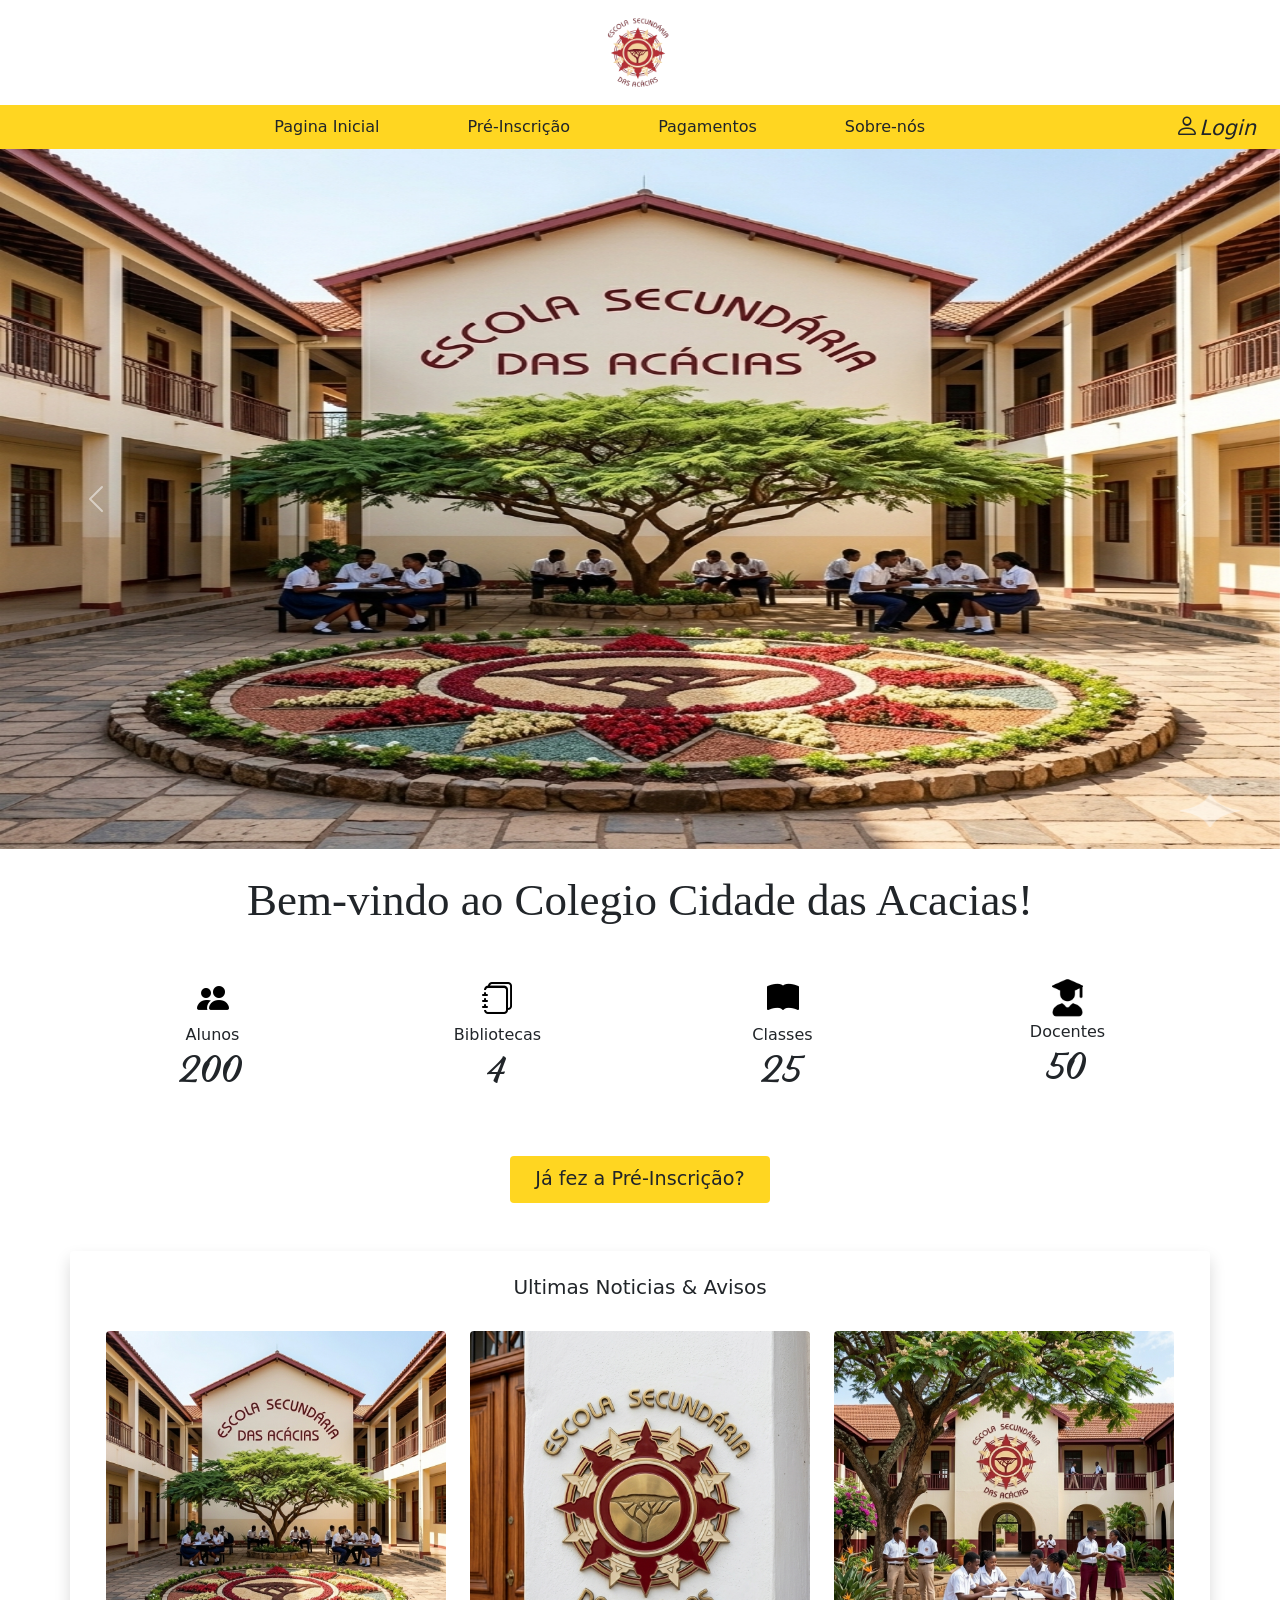
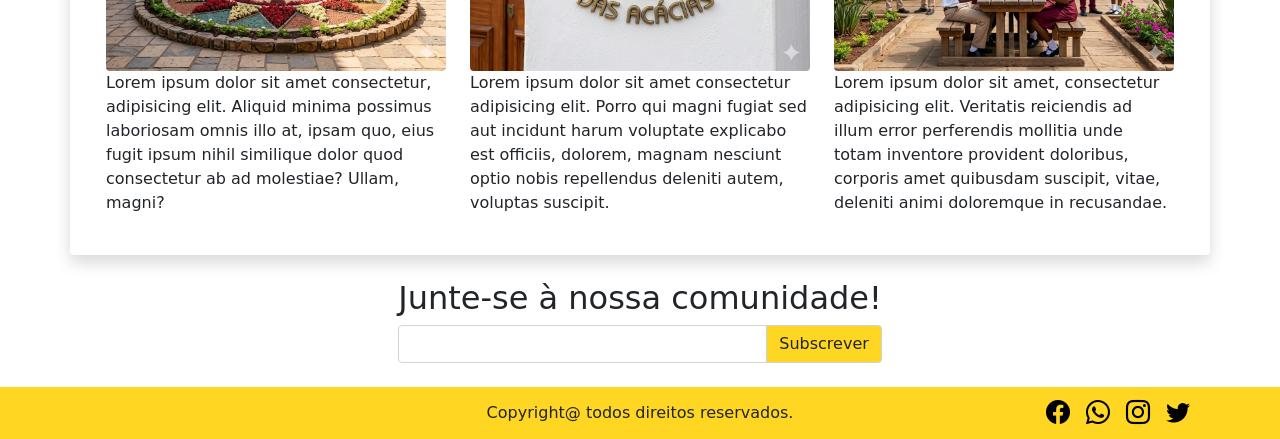
<file: index.html>
<!DOCTYPE html>
<html lang="pt-br">
<head>
    <meta charset="UTF-8">
    <meta name="viewport" content="width=device-width, initial-scale=1.0">
    <title>Colegio Cidade das Acacias</title>
    <link rel="stylesheet" href="css/bootstrap.css">
    <link rel="stylesheet" href="css/bootstrap-icons.css">
    <link rel="stylesheet" href="css/bootstrap-icons.min.css">
    <link rel="stylesheet" href="css/style.css">
    <link rel="shortcut icon" href="img/logo_brand.png" type="image/x-icon">
</head>
<body>
    <!-- logo -->
    <div class="d-flex justify-content-center align-items-center my-0 main-logo">
        <img src="img/Acacias.png"  width="200px" alt="">
    </div>
    <!-- Barra de navegacao -->
    <div class="d-flex justify-content-between align-items-center nav-bar px-4 py-1">
        <!-- Menu Principal -->
        <nav class="mx-auto">
            <ul class="d-flex list-unstyled  m-0 gap-5">
                <li>
                    <a class="text-decoration-none text-dark nav-btn" href="index.html">Pagina Inicial</a>
                </li>

                <li>
                    <a class="text-decoration-none text-dark nav-btn" href="pre-inscricao.html">Pré-Inscrição</a>
                </li>

                <li>
                    <a class="text-decoration-none text-dark nav-btn" href="pagamento.html">Pagamentos</a>
                </li>

                <li>
                    <a class="text-decoration-none text-dark nav-btn" href="sobre-nos.html">Sobre-nós</a>
                </li>

            </ul>
        </nav>
        <!-- Botao Login -->
        <div class="login">
            <a class="text-decoration-none d-flex align-items-center text-dark gap-1" href="login.html">
                <i class="bi bi-person log" style="font-size: 1.5em;"><small>Login</small></i>
            </a>
        </div>
    </div>
    <!-- Carousel Slide de Imagens -->
    <div id="carouselExampleControls" class="carousel slide" data-bs-ride="carousel">
        <div class="carousel-inner" style="height: 700px;">
            <div class="carousel-item active" >
            <img src="img/1.png" class="d-block w-100" style="height: 700px;" alt="...">
            </div>
            <div class="carousel-item">
            <img src="img/2.png" class="d-block w-100" style="height: 700px;" alt="...">
            </div>
            <div class="carousel-item">
            <img src="img/3.png" class="d-block w-100" style="height: 700px;" alt="...">
            </div>
        </div>
        <button class="carousel-control-prev" type="button" data-bs-target="#carouselExampleControls" data-bs-slide="prev">
            <span class="carousel-control-prev-icon" aria-hidden="true"></span>
            <span class="visually-hidden">Previous</span>
        </button>
        <button class="carousel-control-next" type="button" data-bs-target="#carouselExampleControls" data-bs-slide="next">
            <span class="carousel-control-next-icon" aria-hidden="true"></span>
            <span class="visually-hidden">Next</span>
        </button>
    </div>
    <!-- Titulo da pagina -->
    <h3 class="text-center my-4 college-title">Bem-vindo ao Colegio Cidade das Acacias!</h3>
    <!-- Icons e contadores -->
    <div class="container mt-5">
        <div class="row">
            <div class="col-md-3 d-flex flex-column align-items-center">
                <i class="bi bi-people-fill" style="font-size: 2em; color: #000000;"></i>
                <label for="alunos">Alunos</label>
                <span class="contador">200</span>
            </div>
            <div class="col-md-3 d-flex flex-column align-items-center">
                <i class="bi bi-journals" style="font-size: 2em; color: #000000;"></i>
                <label for="biblioteca">Bibliotecas</label>
                <span class="contador">4</span>
            </div>
            <div class="col-md-3 d-flex flex-column align-items-center">
                <i class="bi bi-book-fill" style="font-size: 2em; color: #000000;"></i>
                <label for="classes">Classes</label>
                <span class="contador">25</span>
            </div>
            <div class="col-md-3 d-flex flex-column align-items-center">
                <img src="img/student.png" width="17%" alt="">
                <label for="docentes">Docentes</label>
                <p class="contador">50</p>
            </div>
        </div>
    </div>
    <!-- Pre-inscricao -->
    <div class="d-flex justify-content-center align-items-center my-5">
        <a href="#" class="btn btn-regist rounded px-4 py-2">Já fez a Pré-Inscrição?</a>
    </div>
    <!-- Noticias -->
    <div class="container shadow rounded rounded-4 mb-4">
        <h5 class="text-center pt-4">Ultimas Noticias & Avisos</h5>
        <div class="row p-4">
            <div class="col-md-4">
                <img src="img/1.png" class="card-img-top rounded" alt="image">
                <p class="d-flex justify-content-center">
                    Lorem ipsum dolor sit amet consectetur, adipisicing elit. 
                    Aliquid minima possimus laboriosam omnis illo at, ipsam quo, 
                    eius fugit ipsum nihil similique dolor quod consectetur ab 
                    ad molestiae? Ullam, magni?
                </p>
            </div>
            <div class="col-md-4">
                <img src="img/2.png" class="card-img-top rounded" alt="imagem">
                <p>
                    Lorem ipsum dolor sit amet consectetur adipisicing elit. 
                    Porro qui magni fugiat sed aut incidunt harum voluptate 
                    explicabo est officiis, dolorem, magnam nesciunt optio 
                    nobis repellendus deleniti autem, voluptas suscipit.
                </p>
            </div>
            <div class="col-md-4">
                <img src="img/3.png" class="card-img-top rounded" alt="imagem">
                <p>
                    Lorem ipsum dolor sit amet, consectetur adipisicing elit. 
                    Veritatis reiciendis ad illum error perferendis mollitia 
                    unde totam inventore provident doloribus, corporis amet 
                    quibusdam suscipit, vitae, deleniti animi doloremque in 
                    recusandae.
                </p>
            </div>
        </div>       
    </div>
    <!-- Caixa de Email -->
    <div class="container d-flex flex-column justify-content-center align-items-center my-4">
        <div class="row">
            <div class="col-md-12">
                <h2>Junte-se à nossa comunidade!</h2>
                <div class="input-group">
                    <input type="text" class="form-control shadow-none">
                    <button class="input-group-text sub-btn">Subscrever</button>
                </div>
            </div>
        </div>
    </div>
    <!-- Rodape -->
    <footer class="p-2">
        <div class="container">
            <div class="row">
                <div class="col-md-4"></div>
                <div class="col-md-4 d-flex justify-content-center align-items-center">
                    Copyright@ todos direitos reservados.
                </div>
                <div class="footer-icons col-md-4 d-flex flex-row justify-content-end align-items-center gap-2">
                    <a href="www.facebook.com/">
                        <i class="bi bi-facebook me-2 Fb" style="font-size: 1.5em; color: #000000;"></i>
                    </a>
                    <a href="www.whatsapp.com/">
                        <i class="bi bi-whatsapp me-2 Wp" style="font-size: 1.5em; color: #000000;"></i>
                    </a>
                    <a href="www.instagram.com/">
                        <i class="bi bi-instagram me-2 Inst" style="font-size: 1.5em; color: #000000;"></i>
                    </a>
                    <a href="www.twitter.com/">
                        <i class="bi bi-twitter me-2 X" style="font-size: 1.5em; color: #000000;"></i>
                    </a>
                    
                </div>
            </div>
        </div>
    </footer>
    
    <script src="js/bootstrap.js"></script>
    <script src="js/popper.min.js"></script>
</body>
</html>
</file>
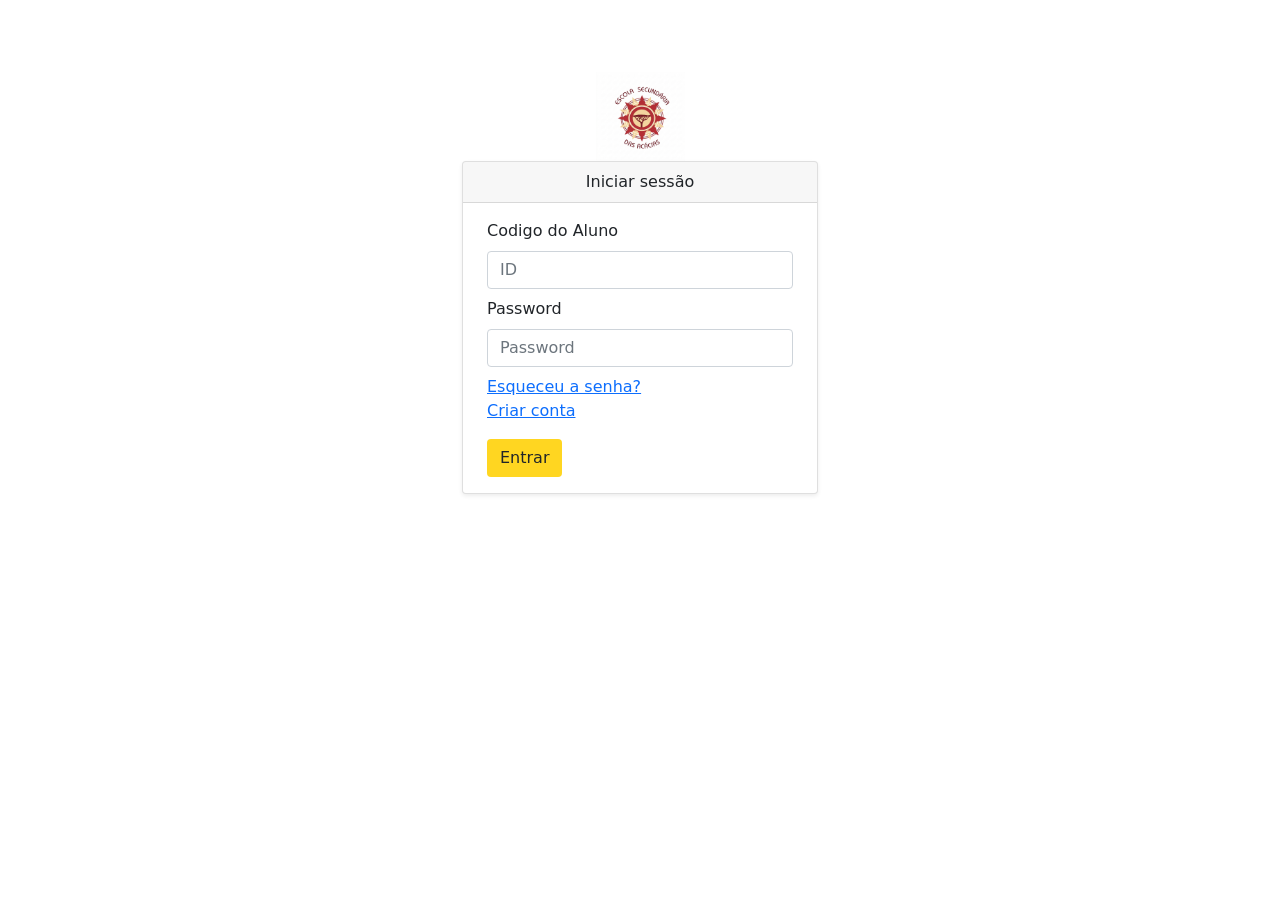
<file: login.html>
<!DOCTYPE html>
<html lang="en">
<head>
    <meta charset="UTF-8">
    <meta name="viewport" content="width=device-width, initial-scale=1.0">
    <title>Colegio Cidade das Acacias</title>
    <link rel="stylesheet" href="css/bootstrap.css">
    <link rel="stylesheet" href="css/bootstrap-icons.css">
    <link rel="stylesheet" href="css/bootstrap-icons.min.css">
    <link rel="stylesheet" href="css/style.css">
    <link rel="shortcut icon" href="img/logo_brand.png" type="image/x-icon">
</head>
<body>
    <div class="container">
        <div class="row">
            <div class="col-md-4"></div>
            <div class="col-md-4">
                <br>
                <br>
                <br>
                <img src="img/logo_brand.png" class="d-block mx-auto" style="width: 25%;" alt="">
                <div class="card shadow-sm">
                    <div class="card-header text-center">
                        Iniciar sessão
                    </div>
                    <div class="card-body px-4">
                        
                        
                        <form action="login.php" method="post">
                        <label class="form-label fw-light">Codigo do Aluno</label>
                        <input class="form-control shadow-none mb-2" placeholder="ID" inputmode="numeric" name="user_id" id=""> 
                        
                        <label class="form-label fw-light">Password</label>
                        <input class="form-control shadow-none  mb-2" placeholder="Password" type="password" name="password" id="">

                        <div class="d-flex flex-column">
                            <a href="#">Esqueceu a senha?</a>
                            <a href="#">Criar conta</a>
                        </div>
                        <button class="btn btn-user  mt-3" type="submit">Entrar</button>
                        </form>    
                        
                    </div>
                </div>
                
            </div>
            <div class="col-md-4"></div>
        </div>
    </div>

    <script src="js/bootstrap.js"></script>  
    <script src="js/popper.min.js"></script>
</body>
</html>
</file>
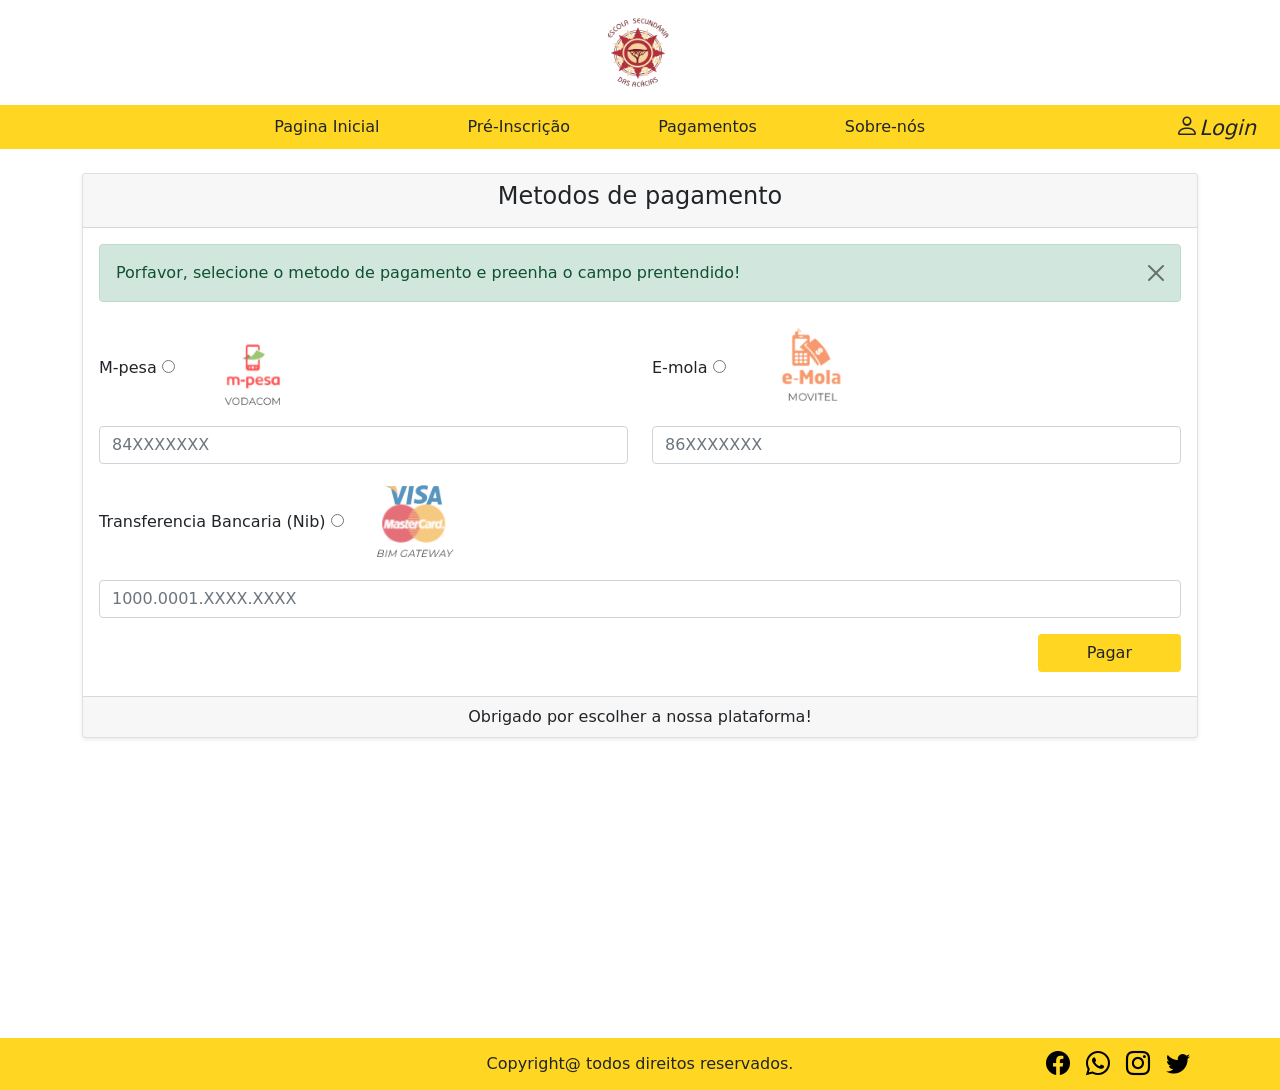
<file: pagamento.html>
<!DOCTYPE html>
<html lang="en">
<head>
    <meta charset="UTF-8">
    <meta name="viewport" content="width=device-width, initial-scale=1.0">
    <title>Pagamento</title>
    <link rel="stylesheet" href="css/bootstrap.css">
    <link rel="stylesheet" href="css/bootstrap-icons.css">
    <link rel="stylesheet" href="css/bootstrap-icons.min.css">
    <link rel="stylesheet" href="css/style.css">
    <link rel="shortcut icon" href="img/logo_brand.png" type="image/x-icon">
</head>
<body>
    <!-- logo -->
    <div class="d-flex justify-content-center align-items-center my-0 main-logo">
        <img src="img/Acacias.png"  width="200px" alt="">
    </div>
    <!-- Barra de navegacao -->
    <div class="d-flex justify-content-between align-items-center nav-bar px-4 py-1">
        <!-- Menu Principal -->
        <nav class="mx-auto">
            <ul class="d-flex list-unstyled  m-0 gap-5">
                <li>
                    <a class="text-decoration-none text-dark nav-btn" href="index.html">Pagina Inicial</a>
                </li>

                <li>
                    <a class="text-decoration-none text-dark nav-btn" href="pre-inscricao.html">Pré-Inscrição</a>
                </li>

                <li>
                    <a class="text-decoration-none text-dark nav-btn" href="pagamento.html">Pagamentos</a>
                </li>

                <li>
                    <a class="text-decoration-none text-dark nav-btn" href="sobre-nos.html">Sobre-nós</a>
                </li>

            </ul>
        </nav>
        <!-- Botao Login -->
        <div class="login">
            <a class="text-decoration-none d-flex align-items-center text-dark gap-1" href="login.html">
                <i class="bi bi-person log" style="font-size: 1.5em;"><small>Login</small></i>
            </a>
        </div>
    </div>

    <!-- Metodos de pagamento -->
    <div class="container main-content">
        <form action="" method="post">
            <div class="card shadow-sm my-4">
                <div class="card-header">
                    <h4 class="text-center">Metodos de pagamento</h4>
                </div>
                <div class="card-body">
                    <div class="alert alert-success alert-dismissible"  role="alert">
                        Porfavor, selecione o metodo de pagamento e preenha o campo prentendido!
                        <button class="btn-close" arial-label="close" data-bs-dismiss="alert"></button>
                    </div>
                    <div class="row align-items-center justify-content-center">
                        <div class="col-md-6">
                            <label class="form-label" for="mpesa">M-pesa</label>
                            <input type="radio" name="methods" id="">
                            <img src="img/Vodacom.png" style="height: 100px" alt="">
                            <input type="tel" placeholder="84XXXXXXX" class="form-control my-2" name="" id="">
                        </div>
                        <div class="col-md-6">
                            <label class="form-label" for="movitel">E-mola</label>
                            <input type="radio" name="methods" id="">
                            <img src="img/Movitel.png" style="height: 100px" alt="">
                            <input type="tel" placeholder="86XXXXXXX" class="form-control my-2" name="" id="">
                        </div>
                    </div>
                    <div class="row">
                        <div class="col-md-12">
                            <label class="form-label" for="visa">Transferencia Bancaria (Nib)</label>
                            <input type="radio" name="methods" id="">
                            <img src="img/Visa.png" style="height: 100px" alt="">
                            <input type="tel" placeholder="1000.0001.XXXX.XXXX" class="form-control my-2" name="" id="">
                        </div>
                    </div>
                    <div class="row">
                        <div class="col-md-12 d-flex justify-content-end ">
                            <button class="btn btn-pay px-5 my-2" >Pagar</button>
                        </div>
                    </div>
                </div>

                <div class="card-footer text-center">Obrigado por escolher a nossa plataforma!</div>
            </div>
        </form>
    </div>

    <!-- Rodape -->
    <footer class="p-2">
        <div class="container">
            <div class="row">
                <div class="col-md-4"></div>
                <div class="col-md-4 d-flex justify-content-center align-items-center">
                    Copyright@ todos direitos reservados.
                </div>
                <div class="footer-icons col-md-4 d-flex flex-row justify-content-end align-items-center gap-2">
                    <a href="www.facebook.com/">
                        <i class="bi bi-facebook me-2 Fb" style="font-size: 1.5em; color: #000000;"></i>
                    </a>
                    <a href="www.whatsapp.com/">
                        <i class="bi bi-whatsapp me-2 Wp" style="font-size: 1.5em; color: #000000;"></i>
                    </a>
                    <a href="www.instagram.com/">
                        <i class="bi bi-instagram me-2 Inst" style="font-size: 1.5em; color: #000000;"></i>
                    </a>
                    <a href="www.twitter.com/">
                        <i class="bi bi-twitter me-2 X" style="font-size: 1.5em; color: #000000;"></i>
                    </a>
                    
                </div>
            </div>
        </div>
    </footer>
    <script src="js/bootstrap.js"></script>
    <script src="js/popper.min.js"></script>
</body>
</html>
</file>
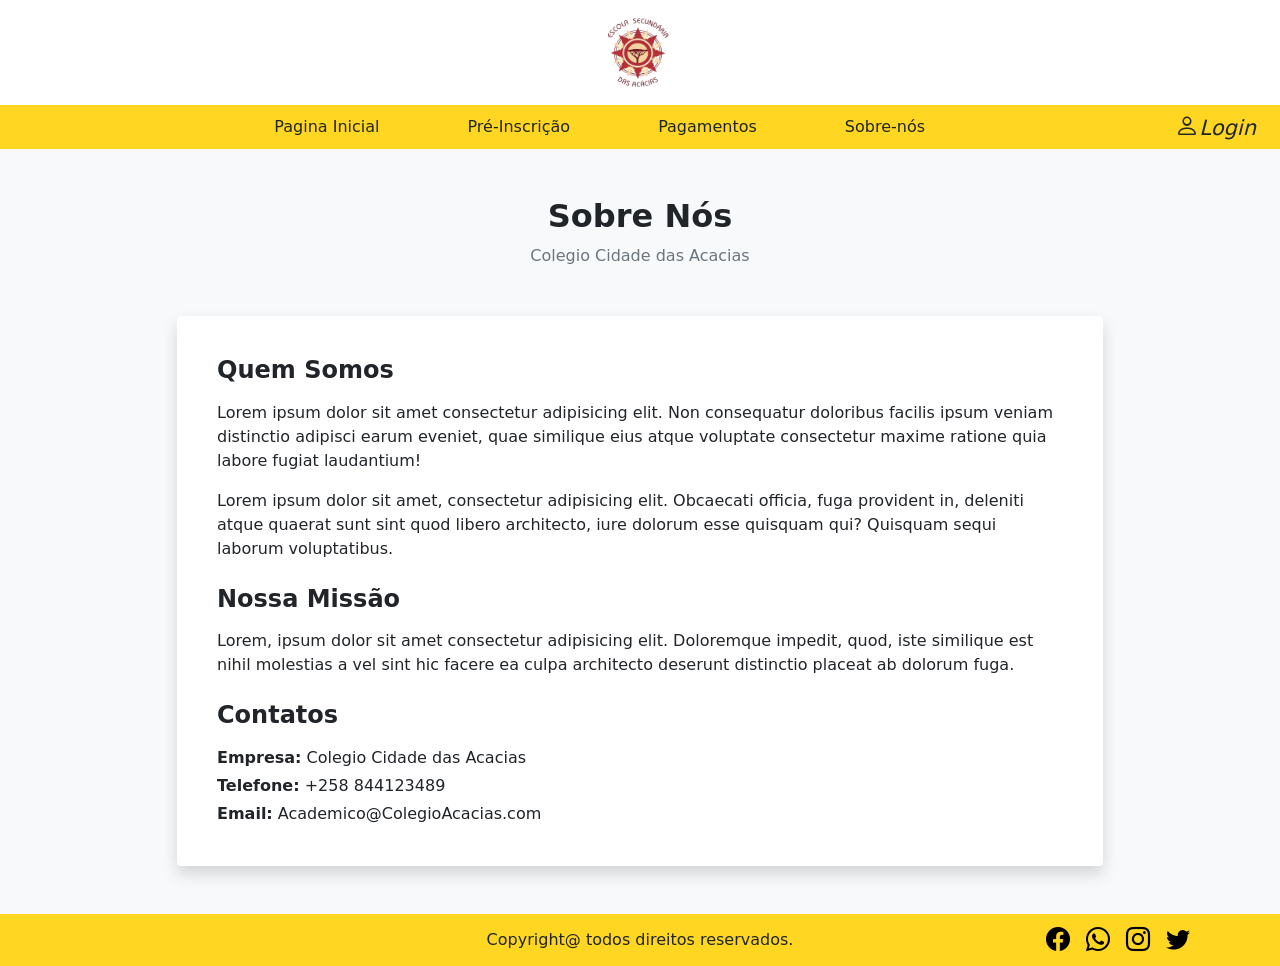
<file: sobre-nos.html>
<!DOCTYPE html>
<html lang="en">
<head>
    <meta charset="UTF-8">
    <meta name="viewport" content="width=device-width, initial-scale=1.0">
    <title>Sobre-nos</title>
    <link rel="stylesheet" href="css/bootstrap.css">
    <link rel="stylesheet" href="css/bootstrap-icons.css">
    <link rel="stylesheet" href="css/bootstrap-icons.min.css">
    <link rel="stylesheet" href="css/style.css">
    <link rel="shortcut icon" href="img/logo_brand.png" type="image/x-icon">
</head>
<body>
    <!-- logo -->
    <div class="d-flex justify-content-center align-items-center my-0 main-logo">
        <img src="img/Acacias.png"  width="200px" alt="">
    </div>
    <!-- Barra de navegacao -->
    <div class="d-flex justify-content-between align-items-center nav-bar px-4 py-1">
        <!-- Menu Principal -->
        <nav class="mx-auto">
            <ul class="d-flex list-unstyled  m-0 gap-5">
                <li>
                    <a class="text-decoration-none text-dark nav-btn" href="index.html">Pagina Inicial</a>
                </li>

                <li>
                    <a class="text-decoration-none text-dark nav-btn" href="pre-inscricao.html">Pré-Inscrição</a>
                </li>

                <li>
                    <a class="text-decoration-none text-dark nav-btn" href="pagamento.html">Pagamentos</a>
                </li>

                <li>
                    <a class="text-decoration-none text-dark nav-btn" href="#">Sobre-nós</a>
                </li>

            </ul>
        </nav>
        <!-- Botao Login -->
        <div class="login">
            <a class="text-decoration-none d-flex align-items-center text-dark gap-1" href="login.html">
                <i class="bi bi-person log" style="font-size: 1.5em;"><small>Login</small></i>
            </a>
        </div>
    </div>
    <!-- Sobre Nos -->
    <section class="py-5 bg-light">
        <div class="container">
            <div class="row justify-content-center">
            <div class="col-lg-10">
                <div class="text-center mb-5">
                    <h2 class="fw-bold">Sobre Nós</h2>
                    <p class="text-muted">Colegio Cidade das Acacias</p>
                </div>
                <div class="card shadow border-0 p-4">
                    <div class="card-body">

                        <h4 class="fw-bold mb-3">Quem Somos</h4>
                        <p>
                            Lorem ipsum dolor sit amet consectetur adipisicing elit. 
                            Non consequatur doloribus facilis ipsum veniam distinctio 
                            adipisci earum eveniet, quae similique eius atque voluptate 
                            consectetur maxime ratione quia labore fugiat laudantium!
                        </p>

                        <p>
                            Lorem ipsum dolor sit amet, consectetur adipisicing elit. 
                            Obcaecati officia, fuga provident in, deleniti atque quaerat 
                            sunt sint quod libero architecto, iure dolorum esse quisquam qui? 
                            Quisquam sequi laborum voluptatibus.
                        </p>


                        <h4 class="fw-bold mt-4 mb-3">Nossa Missão</h4>
                        <p>
                            Lorem, ipsum dolor sit amet consectetur adipisicing elit. 
                            Doloremque impedit, quod, iste similique est nihil molestias 
                            a vel sint hic facere ea culpa architecto deserunt distinctio 
                            placeat ab dolorum fuga.
                        </p>

                        <h4 class="fw-bold mt-4 mb-3">Contatos</h4>
                        <p class="mb-1"><strong>Empresa:</strong> Colegio Cidade das Acacias</p>
                        <p class="mb-1"><strong>Telefone:</strong> +258 844123489</p>
                        <p class="mb-0"><strong>Email:</strong> Academico@ColegioAcacias.com</p>

                    </div>
                </div>
            </div>
            </div>
        </div>
    </section>

    <!-- Rodape -->
    <footer class="p-2">
        <div class="container">
            <div class="row">
                <div class="col-md-4"></div>
                <div class="col-md-4 d-flex justify-content-center align-items-center">
                    Copyright@ todos direitos reservados.
                </div>
                <div class="footer-icons col-md-4 d-flex flex-row justify-content-end align-items-center gap-2">
                    <a href="www.facebook.com/">
                        <i class="bi bi-facebook me-2 Fb" style="font-size: 1.5em; color: #000000;"></i>
                    </a>
                    <a href="www.whatsapp.com/">
                        <i class="bi bi-whatsapp me-2 Wp" style="font-size: 1.5em; color: #000000;"></i>
                    </a>
                    <a href="www.instagram.com/">
                        <i class="bi bi-instagram me-2 Inst" style="font-size: 1.5em; color: #000000;"></i>
                    </a>
                    <a href="www.twitter.com/">
                        <i class="bi bi-twitter me-2 X" style="font-size: 1.5em; color: #000000;"></i>
                    </a>
                    
                </div>
            </div>
        </div>
    </footer>
</body>
</html>
</file>
<file: css/style.css>
@font-face {
    font-family: "bernadette";
    src: url("fonts/bernadette.ttf");
}
.contador{
    font-family: bernadette;
    font-size: xx-large;
}
.btn-regist{
    background-color: rgb(255, 214, 33);
    animation: flutuar 3s ease-in-out infinite;
    font-size: larger;
}
.btn-pre{
    background-color: rgb(255, 214, 33);
}
.btn-user{
    background-color: rgb(255, 214, 33);
}
.btn-pay{
    background-color: rgb(255, 214, 33);
}
.nav-btn{
    padding: 20px;
}
.main-content{
    margin-bottom: 300px;
}

.log:hover{
    color: white;
}
.nav-btn:hover{
    background-color: white;
}
.nav-bar{
    background-color: rgb(255, 214, 33);
}

@keyframes flutuar{
    0%{
        transform: translateY(0px);
    }
    50%{
        opacity: 1;
        transform: translateY(-10px);
    }
    100%{
        transform: translateY(0px);
    }
}
footer{
    background-color: rgb(255, 214, 33);
}
.main-logo{
    animation: zoomOut 4s ease-in-out infinite;
}
.footer-icons{
    animation: zoomIn 4s ease-in-out infinite;
}
@keyframes zoomIn {
   0%{
    transform: translateY(0);
   }
   40%{
    transform: translateY(10px);
   }
   100%{
    transform: translateY(0);
   }
}
@keyframes zoomOut {
   0%{
    opacity: 0;
    transform: translateY(5px);
   }
   50%{
    opacity: 1;
    transform: translateY(5px);
   }
   100%{
    opacity: 0;
    transform: translateY(5px);
   }
}
.sub-btn{
    background-color: rgb(255, 214, 33);
}
.college-title{
    font-family: Absolute;
    font-size: 45px;
}
</file>
